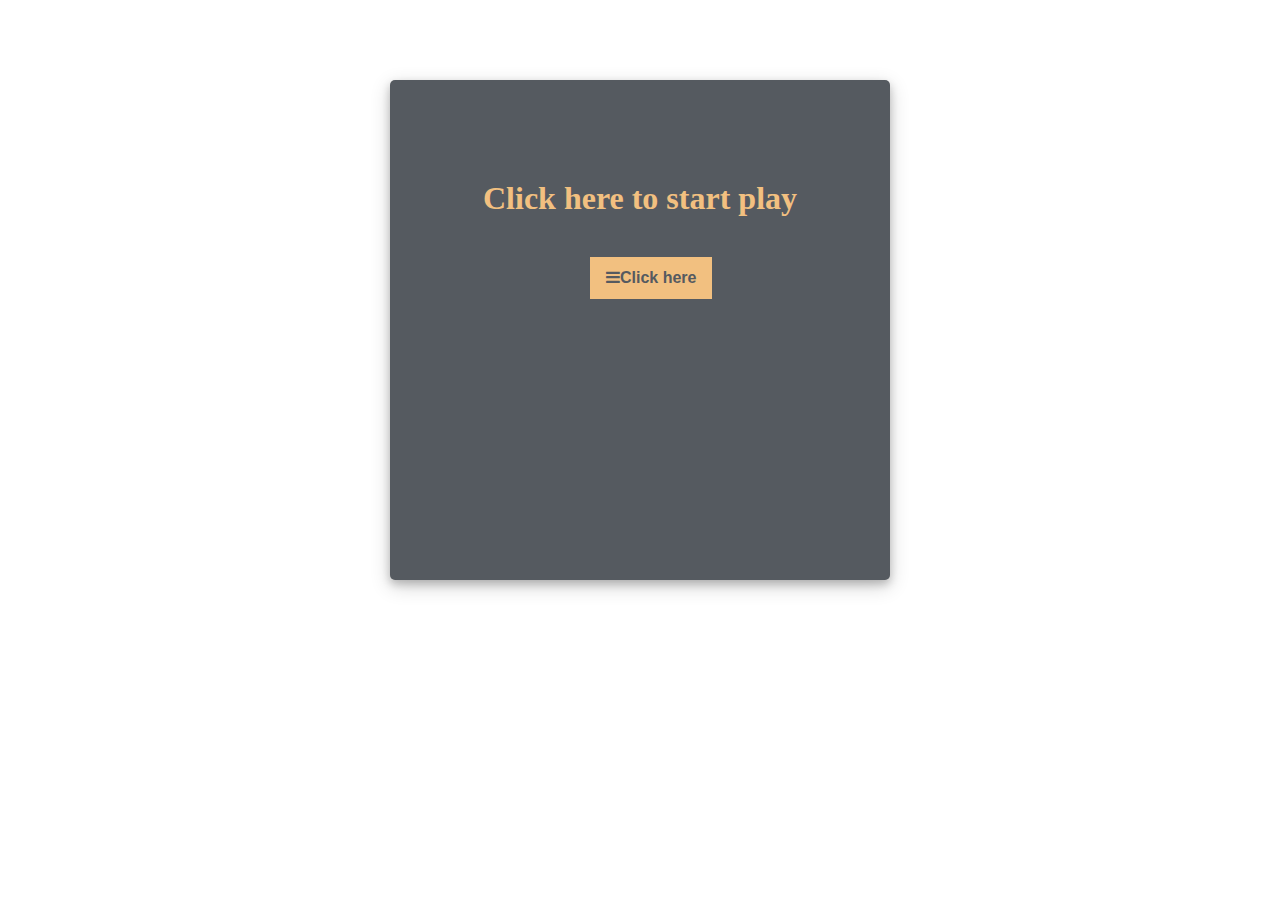
<file: index.html>
<!DOCTYPE html>
<html lang="en">

<head>
    <meta charset="UTF-8">
    <meta http-equiv="X-UA-Compatible" content="IE=edge">
    <meta name="viewport" content="width=device-width, initial-scale=1.0">
    <link rel="stylesheet" href="./style.css">
    <link rel="stylesheet" href="https://cdnjs.cloudflare.com/ajax/libs/font-awesome/4.7.0/css/font-awesome.min.css">
    <title>Document</title>
</head>

<body>
    <div id="container">
        <h1 class="welc">Click here to start play</h1>
        <button class="btn"><i class="fa fa-bars"></i>Click here</button>
        <div class="options fadeout">

            <form action="/batting.html">
                <button class="button"><span>Batting </span></button>


            </form>
            <form action="/bowl.html">
                <button class="button"><span>Bowling </span></button>

            </form>



        </div>




    </div>

</body>

<script src="./main.js">

</script>

</html>
</file>
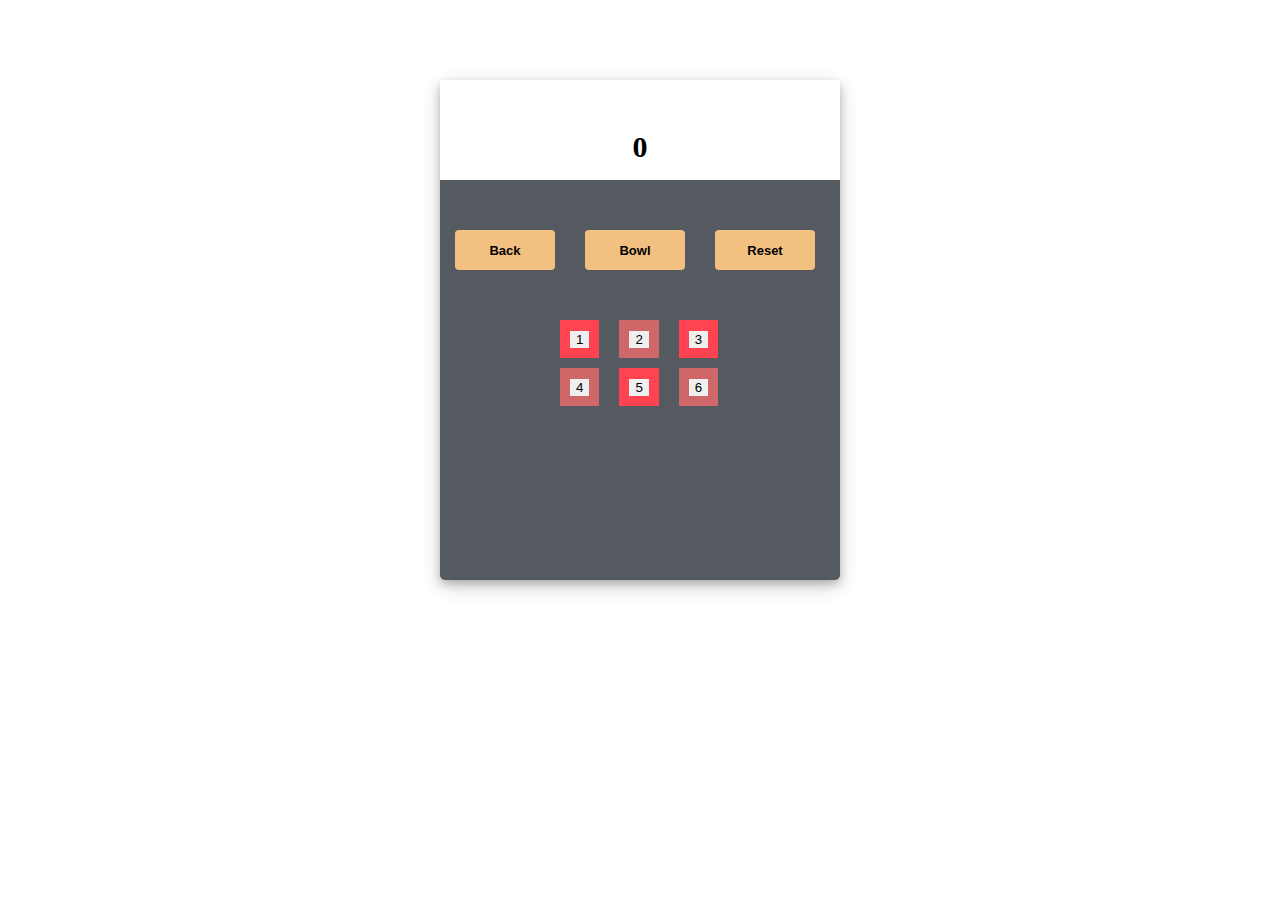
<file: batting.html>
<!DOCTYPE html>
<html lang="en">

<head>
    <meta charset="UTF-8">
    <meta http-equiv="X-UA-Compatible" content="IE=edge">
    <meta name="viewport" content="width=device-width, initial-scale=1.0">
    <link rel="stylesheet" href="./css/batting.css">
    <title>Batting</title>
</head>

<body>
    <div id="container">
        <div class="scorecard">
            <p>0</p>
        </div>


        <div class="options">
            <form action="/index.html">

                <button class="button1" id="back"><span>Back </span></button>
            </form>
            <form action="/bowl.html">
                <button class="button1"><span>Bowl</span></button>
            </form>
           
            <form action="/batting.html">

                <button class="button1"><span>Reset </span></button>
            </form>

        </div>

        <div class="btns">
            <div class="firstrow">
                <div class="column">
                    <button class="button" id="one">1</button>
                </div>
                <div class="column">
                    <button class="button" id="two">2</button>
                </div>
                <div class="column">
                    <button class="button" id="three">3</button>
                </div>



            </div>
            <div class="secrow">
                <div class="column">
                    <button class="button" id="four">4</button>
                </div>
                <div class="column">
                    <button class="button" id="five">5</button>
                </div>
                <div class="column">
                    <button class="button" id="six">6</button>
                </div>


            </div>
        </div>

    </div>


</body>
<script src="./js/batting.js"></script>

</html>
</file>
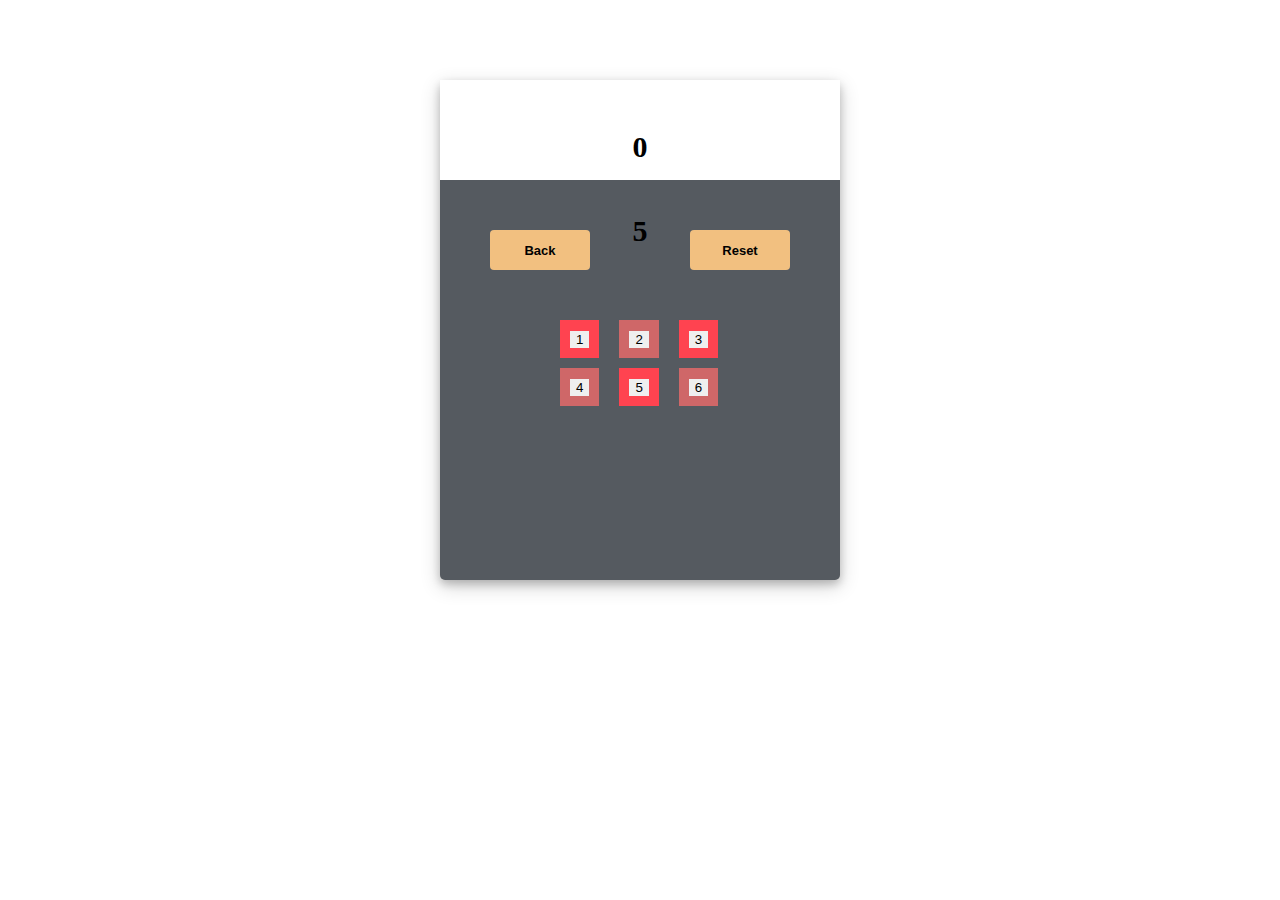
<file: bowl.html>
<!DOCTYPE html>
<html lang="en">

<head>
    <meta charset="UTF-8">
    <meta http-equiv="X-UA-Compatible" content="IE=edge">
    <meta name="viewport" content="width=device-width, initial-scale=1.0">
    <link rel="stylesheet" href="./css/bowling.css">
    <title>Bowling</title>
</head>

<body>

    <div id="container">
        <div class="scorecard">
            <p>0</p>
            <div class="player-score">
                <p>0</p>
            </div>
        </div>


        <div class="options">
            <form action="/batting.html">

                <button class="button1" id="back"><span>Back </span></button>
            </form>
       <!--     <form action="/bowl.html">
                <button class="button1"><span>Bowl</span></button>
            </form>-->

            <form action="/bowl.html">

                <button class="button1"><span>Reset </span></button>
            </form>

        </div>

        <div class="btns">
            <div class="firstrow">
                <div class="column">
                    <button class="button" id="one">1</button>
                </div>
                <div class="column">
                    <button class="button" id="two">2</button>
                </div>
                <div class="column">
                    <button class="button" id="three">3</button>
                </div>



            </div>
            <div class="secrow">
                <div class="column">
                    <button class="button" id="four">4</button>
                </div>
                <div class="column">
                    <button class="button" id="five">5</button>
                </div>
                <div class="column">
                    <button class="button" id="six">6</button>
                </div>


            </div>
        </div>

    </div>



</body>
<script src="./js/bowling.js"></script>

</html>
</file>
<file: style.css>
*{
    margin: 0;
    border: 0;
}

#container{
    width: 500px;
	height: 500px;
	background-color: #555A60;
	margin: 0 auto;
    color: #F2C080;
	top: 80px;
	position: relative;
	border-radius: 5px;
	box-shadow: 0 4px 8px 0 rgba(0, 0, 0, 0.2), 0 6px 20px 0 rgba(0, 0, 0, 0.19);
}


.welc{
    padding-top: 100px;
    text-align: center;
    font-weight: 600;
}

/*for buttons*/

.btn {
    margin-top: 40px;
    justify-content: center;
    margin-left: 200px;
    background-color: #F2C080; 
    border: none;
    color: #555A60;
    padding: 12px 16px; 
    font-size: 16px; 
    cursor: pointer; 
    font-weight: 600;
  }
  

  .btn:hover {
    background-color: #555A60;
    color: #F2C080;
  }


  /*Fade in and fade out*/


 .fadeout {
    opacity: 0;
    pointer-events: none;
}
.fadein {
    opacity: 1;
    pointer-events: all;
}

/*batting butoon*/


.options{
    display: flex;
    margin-left: 20px;
}

.button {
    display: inline-block;
    border-radius: 4px;
    background-color: #F2C080;
    border: none;
    color: #000000;
    font-weight: 600;
    text-align: center;
    font-size: 13px;
    margin: 70px;
    width: 100px;
    height: 40px;
    transition: all 0.5s;
    cursor: pointer;
    
  }
  
  .button span {
    cursor: pointer;
    display: inline-block;
    position: relative;
    transition: 0.5s;
  }
  
  .button span:after {
    content: '\00bb';
    position: absolute;
    opacity: 0;
    top: 0;
    right: -20px;
    transition: 0.5s;
  }
  
  .button:hover span {
    padding-right: 25px;
  }
  
  .button:hover span:after {
    opacity: 1;
    right: 0;
  }
</file>
<file: css/batting.css>
*{
    margin: 0;
    border: 0;
}
p{
    color: black;
}

#container{
    width: 400px;
	height: 500px;
	background-color: #555A60;
	margin: 0 auto;
    color: #F2C080;
	top: 80px;
	position: relative;
	border-radius: 5px;
	box-shadow: 0 4px 8px 0 rgba(0, 0, 0, 0.2), 0 6px 20px 0 rgba(0, 0, 0, 0.19);
}


.btns{
    width: 600px;
    margin-bottom: 100px;
    display: table;
    box-sizing: border-box;
}

.row{
    margin: 20px 0;
    padding: 30px;
   
}

.column{
    background-color: #F2C080;
    display: table-cell;
    padding: 10px;
    width: 33.333%;
    text-align: center;
    color: #555A60;
    vertical-align: middle;
    border-right: 10px solid #555A60;
    border-left: 10px solid #555A60;
    border-bottom: 10px solid #555A60;
}


.button:hover{
    transition: 0.2s ease-in-out;
    cursor: pointer;
}

.firstrow:nth-child(1) .column:nth-child(1)
{
    background: #ff4350;

    }


.firstrow:nth-child(1) .column:nth-child(2)
{
    background: #cf6768;
}

.firstrow:nth-child(1) .column:nth-child(3)
{
    background: #ff4350;
}

.secrow:nth-child(2) .column:nth-child(1)
{
    background: #cf6768;
}

.secrow:nth-child(2) .column:nth-child(2)
{
    background: #ff4350;
}

.secrow:nth-child(2) .column:nth-child(3)
{
    background: #cf6768;
}

.btns{
    margin-left: 110px;
    
}

.scorecard{
    height: 100px;
    width: 100%;
    background-color: #fff;
}

/*buttons*/



.button1 {
    display: inline-block;
    border-radius: 4px;
    background-color: #F2C080;
    border: none;
    color: #000000;
    font-weight: 600;
    text-align: center;
    font-size: 13px;
   margin: 50px 15px;
    width: 100px;
    height: 40px;
    transition: all 0.5s;
    cursor: pointer;
    
  }
  
  .button1 span {
    cursor: pointer;
    display: inline-block;
    position: relative;
    transition: 0.5s;
  }
  
  .button1 span:after {
    content: '\00bb';
    position: absolute;
    opacity: 0;
    top: 0;
    right: -20px;
    transition: 0.5s;
  }
  
  .button1:hover span {
    padding-right: 25px;
  }
  
  .button1:hover span:after {
    opacity: 1;
    right: 0;
  }


  .options{
    display: flex;
   
}

.scorecard p{
    text-align: center;
    padding-top: 50px;
    font-weight: 800;
    font-size: 30px;
}
</file>
<file: css/bowling.css>
*{
    margin: 0;
    border: 0;
}

p{
    color: black;
}

#container{
    width: 400px;
	height: 500px;
	background-color: #555A60;
	margin: 0 auto;
    color: #F2C080;
	top: 80px;
	position: relative;
	border-radius: 5px;
	box-shadow: 0 4px 8px 0 rgba(0, 0, 0, 0.2), 0 6px 20px 0 rgba(0, 0, 0, 0.19);
}


.btns{
    width: 600px;
    margin-bottom: 100px;
    display: table;
    box-sizing: border-box;
}

.row{
    margin: 20px 0;
    padding: 30px;
   
}

.column{
    background-color: #F2C080;
    display: table-cell;
    padding: 10px;
    width: 33.333%;
    text-align: center;
    color: #555A60;
    vertical-align: middle;
    border-right: 10px solid #555A60;
    border-left: 10px solid #555A60;
    border-bottom: 10px solid #555A60;
}


.button:hover{
    transition: 0.2s ease-in-out;
    cursor: pointer;
}

.firstrow:nth-child(1) .column:nth-child(1)
{
    background: #ff4350;

    }


.firstrow:nth-child(1) .column:nth-child(2)
{
    background: #cf6768;
}

.firstrow:nth-child(1) .column:nth-child(3)
{
    background: #ff4350;
}

.secrow:nth-child(2) .column:nth-child(1)
{
    background: #cf6768;
}

.secrow:nth-child(2) .column:nth-child(2)
{
    background: #ff4350;
}

.secrow:nth-child(2) .column:nth-child(3)
{
    background: #cf6768;
}

.btns{
    margin-left: 110px;
    
}

.scorecard{
    height: 100px;
    width: 100%;
    background-color: #fff;
}

/*buttons*/



.button1 {
    display: inline-block;
    border-radius: 4px;
    background-color: #F2C080;
    border: none;
    color: #000000;
    font-weight: 600;
    text-align: center;
    font-size: 13px;
    margin: 50px;
    width: 100px;
    height: 40px;
    transition: all 0.5s;
    cursor: pointer;
    
    
  }
  
  .button1 span {
    cursor: pointer;
    display: inline-block;
    position: relative;
    transition: 0.5s;
  }
  
  .button1 span:after {
    content: '\00bb';
    position: absolute;
    opacity: 0;
    top: 0;
    right: -20px;
    transition: 0.5s;
  }
  
  .button1:hover span {
    padding-right: 25px;
  }
  
  .button1:hover span:after {
    opacity: 1;
    right: 0;
  }


  .options{
    display: flex;
   
}

.scorecard p{
    text-align: center;
    padding-top: 50px;
    font-weight: 800;
    font-size: 30px;
}

.target h6{
    font-size: 30px;
    margin-bottom: 50px;
}


.player-score h2 {
    color: red;
    font: bold 30px;
    margin-top: -30px;
    margin-left: 30px;
}
</file>
